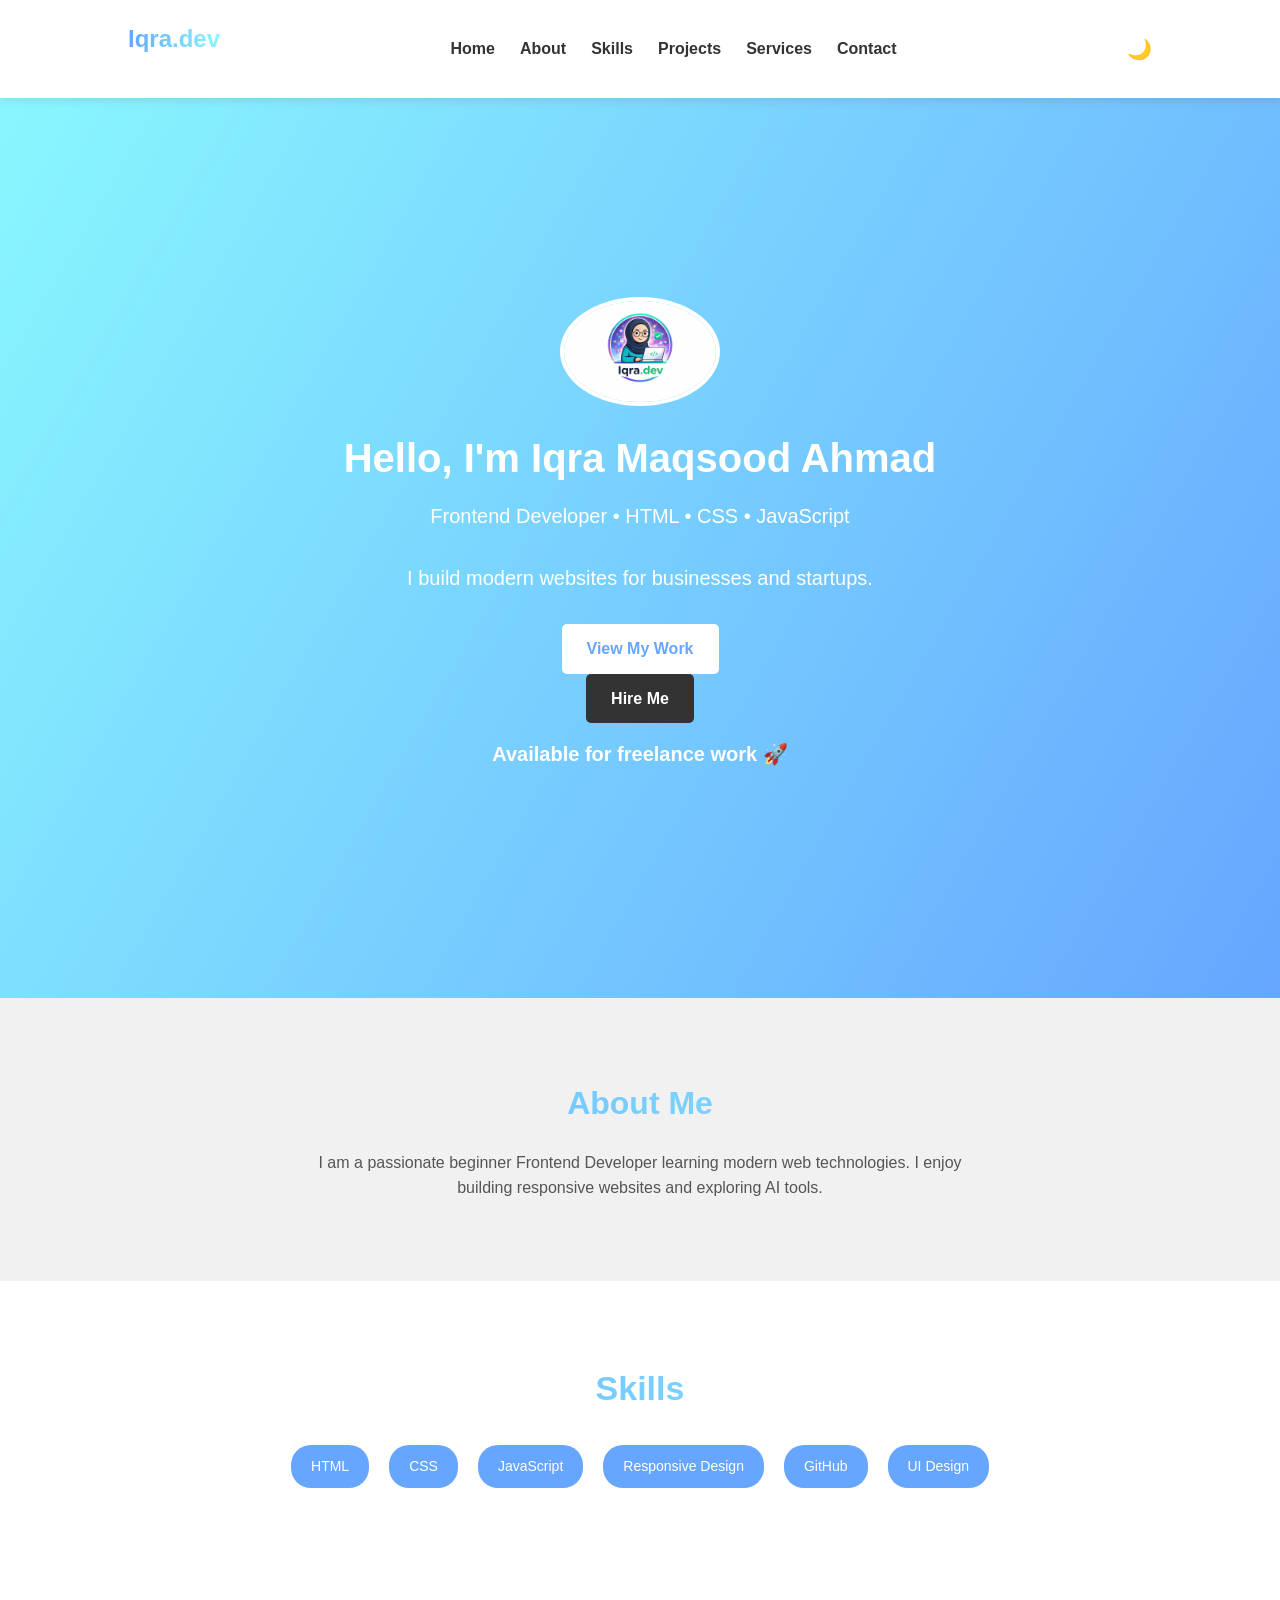
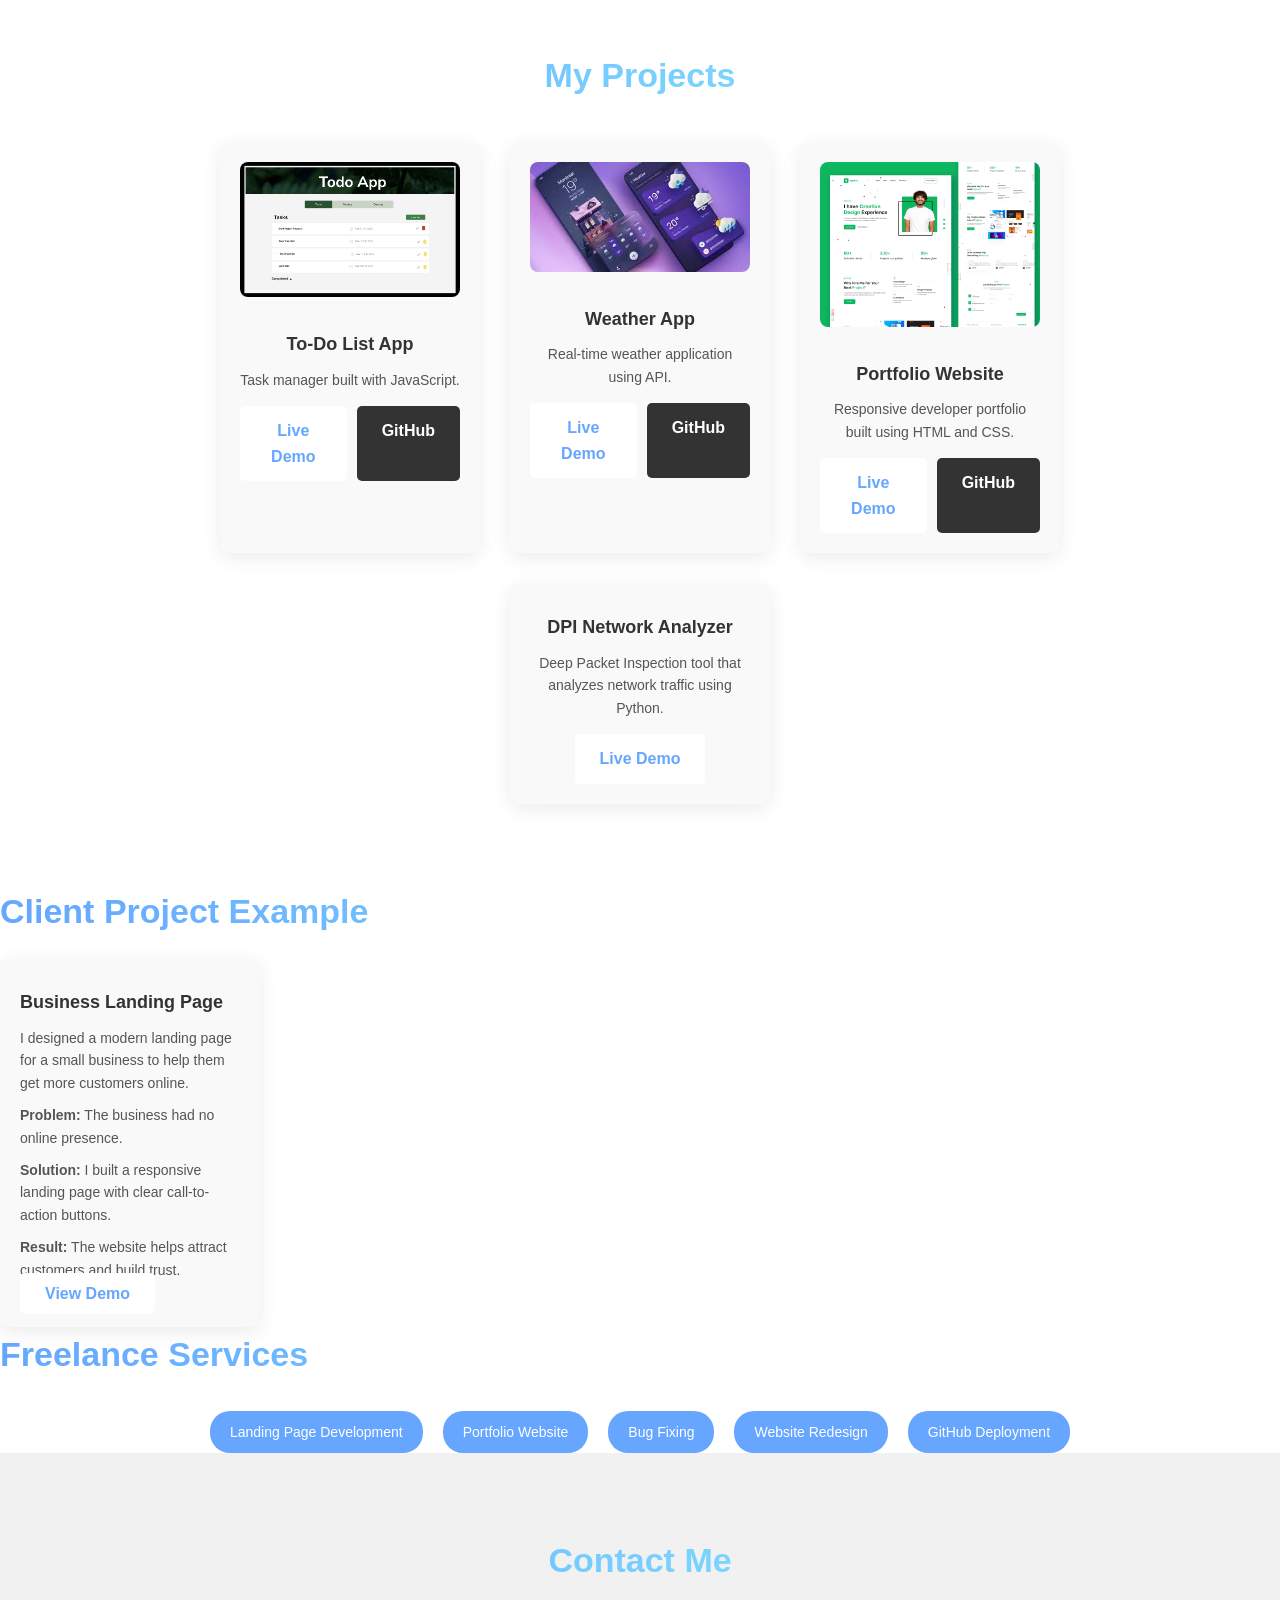
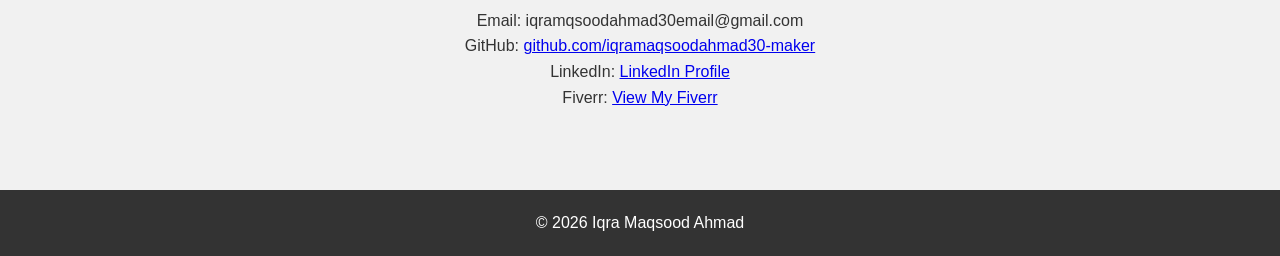
<file: index.html>
<!DOCTYPE html>
<html lang="en">

<head>
<meta charset="UTF-8">
<meta name="viewport" content="width=device-width, initial-scale=1.0">
<title>Iqra Maqsood Ahmad | Frontend Developer</title>
<link rel="stylesheet" href="style.css">
</head>

<body>

<nav>
<h2 class="logo">Iqra.dev</h2>

<ul>
<li><a href="#hero">Home</a></li>
<li><a href="#about">About</a></li>
<li><a href="#skills">Skills</a></li>
<li><a href="#projects">Projects</a></li>
<li><a href="#services">Services</a></li>
<li><a href="#contact">Contact</a></li>
</ul>

<button id="themeToggle">🌙</button>
</nav>

<section id="hero">

<img src="profile.jpg" class="profile" alt="Iqra Profile Photo" loading="lazy">

<h1>Hello, I'm Iqra Maqsood Ahmad</h1>

<p class="typing">Frontend Developer • HTML • CSS • JavaScript</p>

<p>I build modern websites for businesses and startups.</p>

<a href="#projects" class="btn">View My Work</a>
<a href="mailto:iqramqsoodahmad30email@gmail.com" class="btn2">Hire Me</a>

<p style="margin-top:15px;font-weight:bold;">
Available for freelance work 🚀
</p>

</section>

<section id="about">

<h2>About Me</h2>

<p>
I am a passionate beginner Frontend Developer learning modern web technologies.
I enjoy building responsive websites and exploring AI tools.
</p>

</section>

<section id="skills">

<h2>Skills</h2>

<div class="skills-container">

<div class="skill">HTML</div>
<div class="skill">CSS</div>
<div class="skill">JavaScript</div>
<div class="skill">Responsive Design</div>
<div class="skill">GitHub</div>
<div class="skill">UI Design</div>

</div>

</section>

<section id="projects">

<h2>My Projects</h2>

<div class="projects-container">

<div class="project-card">
<img src="todo.png" alt="Todo App Screenshot" loading="lazy">
<h3>To-Do List App</h3>
<p>Task manager built with JavaScript.</p>

<div class="project-buttons">
<a href="https://iqramaqsoodahmad30-maker.github.io/todo-app/" class="btn" target="_blank">Live Demo</a>
<a href="https://github.com/iqramaqsoodahmad30-maker/todo-app" class="btn2" target="_blank">GitHub</a>
</div>
</div>

<div class="project-card">
<img src="weather.png" alt="Weather App Screenshot" loading="lazy">
<h3>Weather App</h3>
<p>Real-time weather application using API.</p>

<div class="project-buttons">
<a href="https://iqramaqsoodahmad30-maker.github.io/weather-app/" class="btn" target="_blank">Live Demo</a>
<a href="https://github.com/iqramaqsoodahmad30-maker/weather-app" class="btn2" target="_blank">GitHub</a>
</div>
</div>

<div class="project-card">
<img src="portfolio.png" alt="Portfolio Website Screenshot" loading="lazy">
<h3>Portfolio Website</h3>
<p>Responsive developer portfolio built using HTML and CSS.</p>

<div class="project-buttons">
<a href="https://iqramaqsoodahmad30-maker.github.io/MyPortfolio/" class="btn" target="_blank">Live Demo</a>
<a href="https://github.com/iqramaqsoodahmad30-maker/MyPortfolio" class="btn2" target="_blank">GitHub</a>
</div>
</div>

<div class="project-card">
<h3>DPI Network Analyzer</h3>
<p>Deep Packet Inspection tool that analyzes network traffic using Python.</p>

<div class="project-buttons">
<a href="https://iqramaqsoodahmad30-maker.github.io/python-dpi-network-analyzer/" class="btn" target="_blank">Live Demo</a>
</div>
</div>

</div>

</section>

<section id="case-study">

<h2>Client Project Example</h2>

<div class="project-card">

<h3>Business Landing Page</h3>

<p>
I designed a modern landing page for a small business to help them get more customers online.
</p>

<p><strong>Problem:</strong> The business had no online presence.</p>

<p><strong>Solution:</strong> I built a responsive landing page with clear call-to-action buttons.</p>

<p><strong>Result:</strong> The website helps attract customers and build trust.</p>

<a href="#" class="btn">View Demo</a>

</div>

</section>

<section id="services">

<h2>Freelance Services</h2>

<div class="skills-container">

<div class="skill">Landing Page Development</div>
<div class="skill">Portfolio Website</div>
<div class="skill">Bug Fixing</div>
<div class="skill">Website Redesign</div>
<div class="skill">GitHub Deployment</div>

</div>

</section>

<section id="contact">

<h2>Contact Me</h2>

<p>Email: iqramqsoodahmad30email@gmail.com</p>

<p>
GitHub:
<a href="https://github.com/iqramaqsoodahmad30-maker" target="_blank">
github.com/iqramaqsoodahmad30-maker
</a>
</p>

<p>
LinkedIn:
<a href="https://www.linkedin.com/in/iqra-maqsood-ahmad-4064763b5" target="_blank">
LinkedIn Profile
</a>
</p>

<p>
Fiverr:
<a href="https://www.fiverr.com/yourusername" target="_blank">
View My Fiverr
</a>
</p>

</section>

<footer>
<p>© 2026 Iqra Maqsood Ahmad</p>
</footer>

<script>

const toggle = document.getElementById("themeToggle");

toggle.onclick = function(){
document.body.classList.toggle("dark");
}

</script>

</body>
</html>
</file>
<file: style.css>
html{
scroll-behavior:smooth;
}

/* RESET */

*{
margin:0;
padding:0;
box-sizing:border-box;
font-family:Arial, sans-serif;
}

/* BODY */

body{
background:#ffffff;
color:#333;
line-height:1.6;
}

/* NAVBAR */

nav{
display:flex;
justify-content:space-between;
align-items:center;
padding:20px 10%;
background:white;
box-shadow:0 2px 10px rgba(0,0,0,0.1);
position:sticky;
top:0;
z-index:1000;
}

.logo{
color:#66a6ff;
font-size:24px;
}

nav ul{
display:flex;
gap:25px;
list-style:none;
}

nav a{
text-decoration:none;
font-weight:bold;
color:#333;
}

#themeToggle{
background:none;
border:none;
font-size:20px;
cursor:pointer;
}

/* HERO */

#hero{
height:100vh;
display:flex;
flex-direction:column;
justify-content:center;
align-items:center;
background:linear-gradient(120deg,#89f7fe,#66a6ff);
color:white;
text-align:center;
padding:20px;
}

.profile{
width:160px;
border-radius:50%;
margin-bottom:20px;
border:4px solid white;
}

#hero h1{
font-size:40px;
margin-bottom:10px;
}

#hero p{
font-size:20px;
margin-bottom:30px;
}

/* BUTTONS */

.btn{
background:white;
color:#66a6ff;
padding:12px 25px;
border-radius:5px;
text-decoration:none;
font-weight:bold;
transition:0.3s;
}

.btn:hover{
background:#f0f0f0;
}.project-card h3{
margin-top:10px;
font-size:18px;
}

.btn2{
background:#333;
color:white;
padding:12px 25px;
border-radius:5px;
text-decoration:none;
font-weight:bold;
}

.btn2:hover{
background:#555;
}

/* ABOUT */

#about{
padding:80px 20px;
background:#f1f1f1;
text-align:center;
}

#about h2{
font-size:32px;
margin-bottom:20px;
}

#about p{
max-width:700px;
margin:auto;
color:#555;
}

/* SKILLS */

#skills{
padding:80px 20px;
text-align:center;
}

.skills-container{
display:flex;
justify-content:center;
gap:20px;
flex-wrap:wrap;
margin-top:30px;
}

.skill{
background:#66a6ff;
color:white;
padding:10px 20px;
border-radius:20px;
font-size:14px;
}

/* PROJECTS */

#projects{
padding:80px 20px;
text-align:center;
}

.projects-container{
display:flex;
justify-content:center;
gap:30px;
flex-wrap:wrap;
max-width:1100px;
margin:auto;
margin-top:40px;
}

.project-card{
width:260px;
background:#f9f9f9;
border-radius:10px;
padding:20px;
transition:0.3s;
box-shadow:0 5px 20px rgba(0,0,0,0.08);
}

.project-card:hover{
transform:translateY(-8px);
  cursor:pointer;
}

.project-card img{
width:100%;
border-radius:8px;
margin-bottom:15px;
}

.project-card p{
font-size:14px;
color:#555;
margin-top:10px;
}

.project-buttons{
display:flex;
gap:10px;
justify-content:center;
margin-top:15px;
}

/* CONTACT */

#contact{
padding:80px 20px;
background:#f1f1f1;
text-align:center;
}

#contact h2{
margin-bottom:20px;
}

/* FOOTER */

footer{
background:#333;
color:white;
text-align:center;
padding:20px;
}

/* DARK MODE */

.dark{
background:#111;
color:white;
}

.dark nav{
background:#222;
}

.dark .project-card{
background:#333;
color:white;
} h2{
font-size:34px;
margin-bottom:20px;
background: linear-gradient(90deg,#66a6ff,#89f7fe);
-webkit-background-clip:text;
-webkit-text-fill-color:transparent;
font-weight:700;
}
</file>
